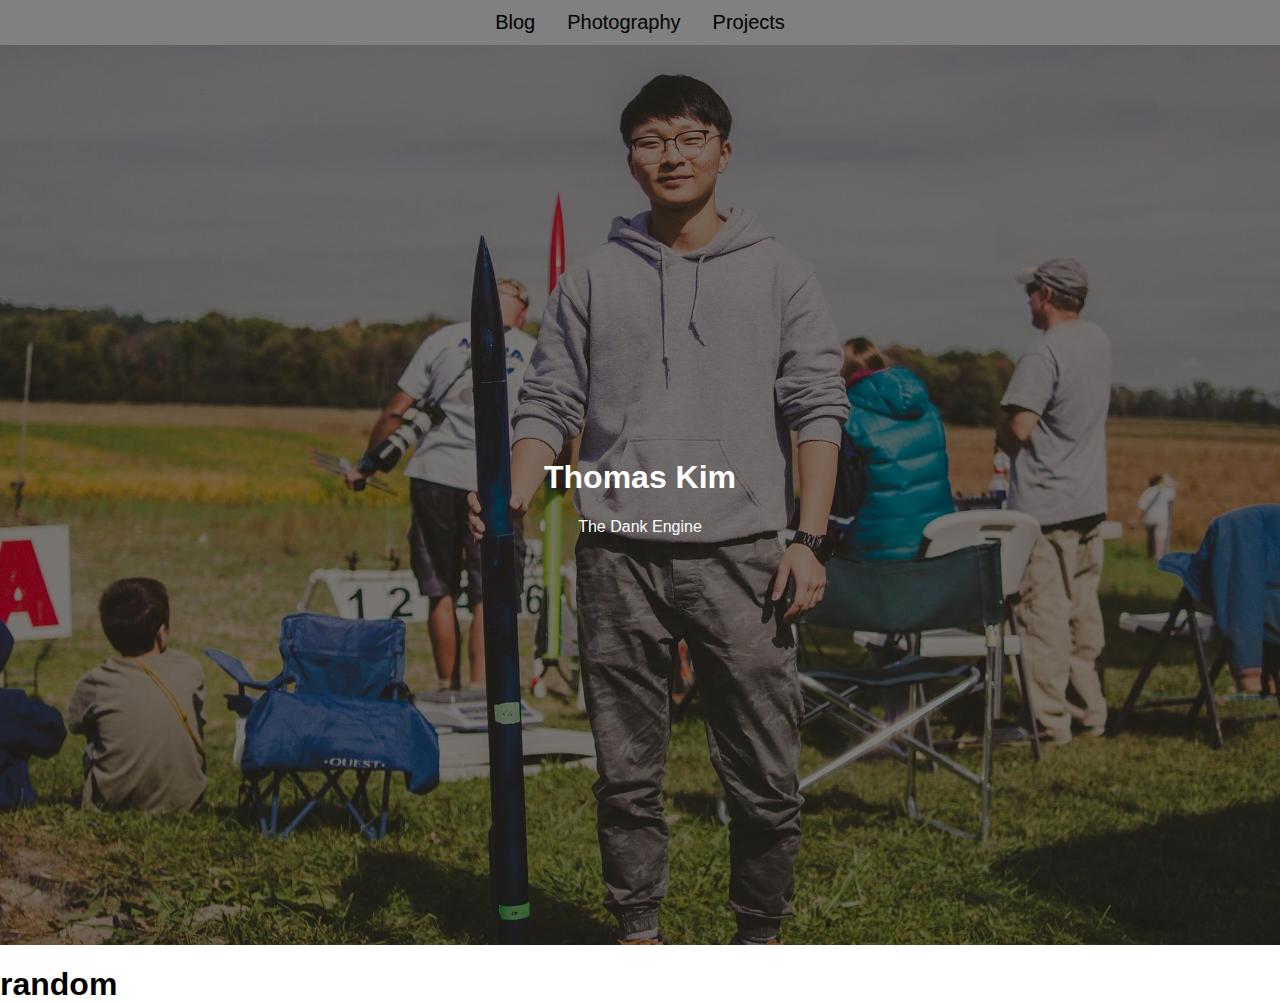
<file: index.html>
<!DOCTYPE html>
<html>
  <head>
    <link rel="icon" href="thomasthetrain.jpg">
    <title>Thomas Kim</title>
    <link rel="stylesheet" href="index.css">
  </head>
  <body>
    <div class="menu-bar">
      <button>Blog</button>
      <button>Photography</button>
      <button>Projects</button>
    </div>
    <div class="hero-image">
      <div class="hero-text">
        <h1>Thomas Kim</h1>
        <p>The Dank Engine</p>
      </div>
    </div>
    <div>
      <h1>random</h1>
    </div>
  </body>
</html>
</file>
<file: index.css>
body, html {
    height: 100%;
    margin: 0;
    font-family: Arial, Helvetica, sans-serif
}

body {
    overflow: overlay;
}

::-webkit-scrollbar {
    width: 8px;
}

::-webkit-scrollbar-track {
    background-color: transparent;
}

::-webkit-scrollbar-thumb {
    background-color: lightgray;
    border-radius: 30px;
}

.menu-bar {
    background-color: gray;
    align-items: center;
    display: flex;
    justify-content: center;
}

.menu-bar button {
    background-color: transparent;
    border: none;
    cursor: pointer;
    font-size: 20px;
    margin: 10px;
}

.menu-bar button:hover {
    background-color: darkgray;
}


.hero-image {
    background-image: linear-gradient(rgba(0, 0, 0, 0.5), rgba(0, 0, 0, 0.5)), url("rocket.jpg");
    height: 100%;
    background-position: center;
    background-repeat:no-repeat;
    background-size: cover;
    position: relative;
}

.hero-text {
    text-align: center;
    position: absolute;
    top: 50%;
    left: 50%;
    transform: translate(-50%, -50%);
    color: white;
}
</file>
